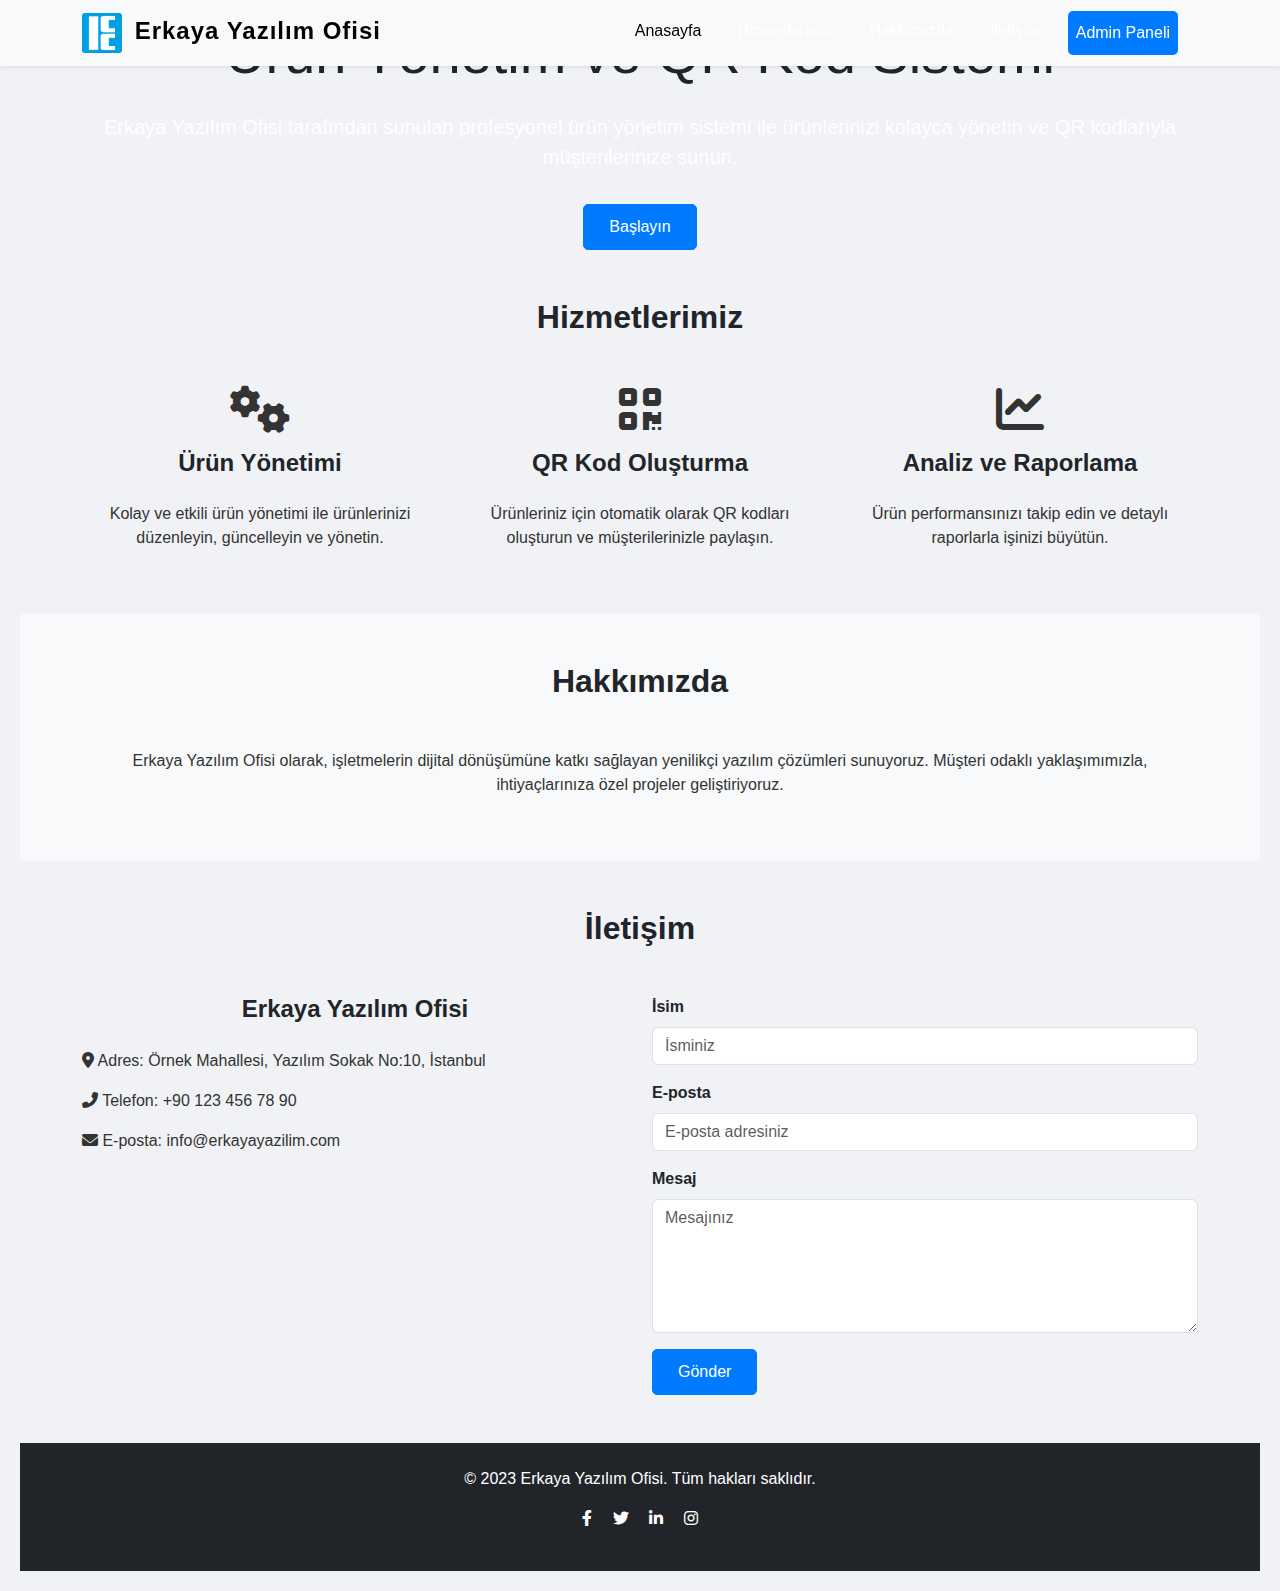
<file: anasayfa.html>
<!DOCTYPE html>
<html lang="tr">
<head>
    <meta charset="UTF-8">
    <title>Erkaya Yazılım Ofisi - Ürün Yönetim Sistemi</title>

    <link rel="icon" href="erkayalogo.png" type="image/x-icon">
    <meta name="viewport" content="width=device-width, initial-scale=1.0">
    <!-- Bootstrap CSS ve İkonlar -->
    <link href="https://cdn.jsdelivr.net/npm/bootstrap@5.3.0/dist/css/bootstrap.min.css" rel="stylesheet">
    <!-- Özel Stil Dosyası -->
    <link rel="stylesheet" href="styles.css">
    <!-- Font Awesome -->
    <link rel="stylesheet" href="https://cdnjs.cloudflare.com/ajax/libs/font-awesome/6.0.0-beta3/css/all.min.css" />
</head>
<body>

    <!-- Navbar -->
    <nav class="navbar navbar-expand-lg navbar-light bg-light fixed-top shadow-sm">
        <div class="container">
            <a class="navbar-brand" href="#">
                <img src="erkayalogo.png" alt="Logo" style="border-radius: 3px; width: 100px; width: 40px; height: 40px; margin-right: 5px;">
                Erkaya Yazılım Ofisi
            </a>
            
            <button class="navbar-toggler" type="button" data-bs-toggle="collapse" data-bs-target="#navbarNav">
                <span class="navbar-toggler-icon"></span>
            </button>
            <div class="collapse navbar-collapse justify-content-end" id="navbarNav">
                <ul class="navbar-nav">
                    <li class="nav-item">
                        <a class="nav-link active" href="#">Anasayfa</a>
                    </li>
                    <li class="nav-item">
                        <a class="nav-link" href="#services">Hizmetlerimiz</a>
                    </li>
                    <li class="nav-item">
                        <a class="nav-link" href="#about">Hakkımızda</a>
                    </li>
                    <li class="nav-item">
                        <a class="nav-link" href="#contact">İletişim</a>
                    </li>
                    <li class="nav-item">
                        <a class="nav-link btn btn-primary text-white" href="admin.html">Admin Paneli</a>
                    </li>
                </ul>
            </div>
        </div>
    </nav>

    <!-- Banner Bölümü -->
    <section class="banner d-flex align-items-center text-center text-white">
        <div class="container">
            <h1 class="display-4">Ürün Yönetim ve QR Kod Sistemi</h1>
            <p class="lead">Erkaya Yazılım Ofisi tarafından sunulan profesyonel ürün yönetim sistemi ile ürünlerinizi kolayca yönetin ve QR kodlarıyla müşterilerinize sunun.</p>
            <a href="admin.html" class="btn btn-primary btn-lg mt-3">Başlayın</a>
        </div>
    </section>

    <!-- Hizmetlerimiz Bölümü -->
    <section id="services" class="py-5">
        <div class="container">
            <h2 class="text-center mb-5">Hizmetlerimiz</h2>
            <div class="row">
                <!-- Hizmet 1 -->
                <div class="col-md-4 text-center">
                    <i class="fas fa-cogs fa-3x mb-3"></i>
                    <h4>Ürün Yönetimi</h4>
                    <p>Kolay ve etkili ürün yönetimi ile ürünlerinizi düzenleyin, güncelleyin ve yönetin.</p>
                </div>
                <!-- Hizmet 2 -->
                <div class="col-md-4 text-center">
                    <i class="fas fa-qrcode fa-3x mb-3"></i>
                    <h4>QR Kod Oluşturma</h4>
                    <p>Ürünleriniz için otomatik olarak QR kodları oluşturun ve müşterilerinizle paylaşın.</p>
                </div>
                <!-- Hizmet 3 -->
                <div class="col-md-4 text-center">
                    <i class="fas fa-chart-line fa-3x mb-3"></i>
                    <h4>Analiz ve Raporlama</h4>
                    <p>Ürün performansınızı takip edin ve detaylı raporlarla işinizi büyütün.</p>
                </div>
            </div>
        </div>
    </section>

    <!-- Hakkımızda Bölümü -->
    <section id="about" class="py-5 bg-light">
        <div class="container">
            <h2 class="text-center mb-5">Hakkımızda</h2>
            <p class="text-center">Erkaya Yazılım Ofisi olarak, işletmelerin dijital dönüşümüne katkı sağlayan yenilikçi yazılım çözümleri sunuyoruz. Müşteri odaklı yaklaşımımızla, ihtiyaçlarınıza özel projeler geliştiriyoruz.</p>
        </div>
    </section>

    <!-- İletişim Bölümü -->
    <section id="contact" class="py-5">
        <div class="container">
            <h2 class="text-center mb-5">İletişim</h2>
            <div class="row">
                <div class="col-md-6">
                    <h4>Erkaya Yazılım Ofisi</h4>
                    <p><i class="fas fa-map-marker-alt"></i> Adres: Örnek Mahallesi, Yazılım Sokak No:10, İstanbul</p>
                    <p><i class="fas fa-phone-alt"></i> Telefon: +90 123 456 78 90</p>
                    <p><i class="fas fa-envelope"></i> E-posta: info@erkayayazilim.com</p>
                </div>
                <div class="col-md-6">
                    <form>
                        <div class="mb-3">
                            <label for="name" class="form-label">İsim</label>
                            <input type="text" class="form-control" id="name" placeholder="İsminiz">
                        </div>
                        <div class="mb-3">
                            <label for="email" class="form-label">E-posta</label>
                            <input type="email" class="form-control" id="email" placeholder="E-posta adresiniz">
                        </div>
                        <div class="mb-3">
                            <label for="message" class="form-label">Mesaj</label>
                            <textarea class="form-control" id="message" rows="5" placeholder="Mesajınız"></textarea>
                        </div>
                        <button type="submit" class="btn btn-primary">Gönder</button>
                    </form>
                </div>
            </div>
        </div>
    </section>

    <!-- Footer Bölümü -->
    <footer class="py-4 bg-dark text-white text-center">
        <div class="container">
            <p>© 2023 Erkaya Yazılım Ofisi. Tüm hakları saklıdır.</p>
            <p>
                <a href="#" class="text-white me-3"><i class="fab fa-facebook-f"></i></a>
                <a href="#" class="text-white me-3"><i class="fab fa-twitter"></i></a>
                <a href="#" class="text-white me-3"><i class="fab fa-linkedin-in"></i></a>
                <a href="#" class="text-white"><i class="fab fa-instagram"></i></a>
            </p>
        </div>
    </footer>

    <!-- Bootstrap JS ve Bağımlılıkları -->
    <script src="https://cdn.jsdelivr.net/npm/bootstrap@5.3.0/dist/js/bootstrap.bundle.min.js"></script>
</body>
</html>
</file>
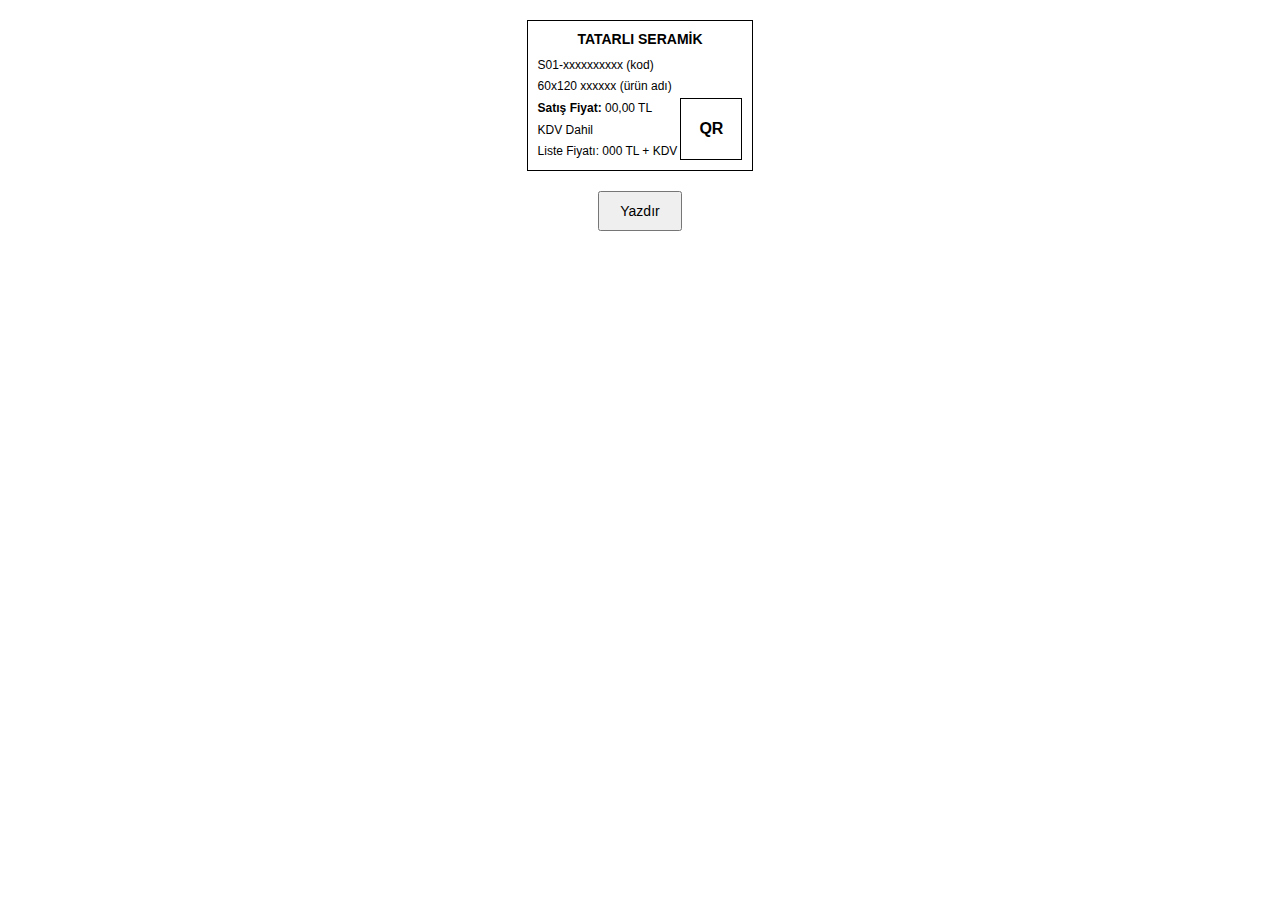
<file: etiketbaski.html>
<!DOCTYPE html>
<html lang="tr">
<head>
    <meta charset="UTF-8">
    <meta name="viewport" content="width=device-width, initial-scale=1.0">
    <title>Yatay Etiket Baskı</title>
    <style>
        body {
            font-family: Arial, sans-serif;
            display: flex;
            flex-direction: column;
            align-items: center;
            justify-content: center;
            margin: 0;
            padding: 20px;
        }

        .etiket {
            width: 6cm;
            height: 4cm;
            border: 1px solid black;
            font-size: 12px;
            position: relative;
            padding: 10px;
            box-sizing: border-box;
            display: flex;
            flex-direction: column;
            justify-content: space-between;
        }

        .etiket .title {
            font-weight: bold;
            font-size: 14px;
            text-align: center;
            margin-bottom: 5px;
        }

        .etiket .content {
            margin: 2px 0;
        }

        .etiket .qr {
            font-weight: bold;
            font-size: 16px;
            text-align: center;
            border: 1px solid black;
            padding: 5px;
            width: 50px;
            height: 50px;
            display: flex;
            justify-content: center;
            align-items: center;
            position: absolute;
            bottom: 10px;
            right: 10px;
        }

        button {
            margin-top: 20px;
            padding: 10px 20px;
            font-size: 14px;
            cursor: pointer;
        }

        /* Baskıda yalnızca etiketi göster ve içeriğini görünür yap */
        @media print {
            body * {
                visibility: hidden;
            }
            .etiket, .etiket * {
                visibility: visible;
            }
            .etiket {
                position: absolute;
                top: 0;
                left: 0;
                margin: auto;
            }
            button {
                display: none;
            }
        }
    </style>
</head>
<body>
    <div class="etiket">
        <div class="title">TATARLI SERAMİK</div>
        <div class="content">S01-xxxxxxxxxx (kod)</div>
        <div class="content">60x120 xxxxxx (ürün adı)</div>
        <div class="content"><strong>Satış Fiyat:</strong> 00,00 TL</div>
        <div class="content">KDV Dahil</div>
        <div class="content">Liste Fiyatı: 000 TL + KDV</div>
        <div class="qr">QR</div>
    </div>
    <button onclick="window.print()">Yazdır</button>
</body>
</html>
</file>
<file: styles.css>
/* Genel Stil Ayarları */
body {
    /* Yazı tipi ailesi olarak Roboto sans-serif seçiliyor */
    font-family: 'Roboto', sans-serif;
    /* Sayfanın arka plan rengi */
    background-color: #f0f2f5;
    /* Sayfa dış boşlukları kaldırılıyor */
    margin: 0;
    /* Sayfa iç boşluğu 20px olarak ayarlanıyor */
    padding: 20px;
    /* Yazı rengini koyu gri olarak belirliyoruz */
    color: #333;
}

/* Navbar Stil Ayarları */
.navbar {
    /* Navbar arka plan rengini koyu gri olarak belirliyoruz */
    background-color: #343a40;
    /* Navbar'a hafif bir gölge ekliyoruz */
    box-shadow: 0 4px 6px rgba(0, 0, 0, 0.1);
}

.navbar-brand {
    /* Navbar markasının kalınlığını artırıyoruz */
    font-weight: 700;
    /* Navbar markasının yazı boyutunu 1.5em yapıyoruz */
    font-size: 1.5em;
    /* Harf aralığını artırıyoruz */
    letter-spacing: 1px;
}

.navbar .nav-link {
    /* Navbar'daki linklerin rengini beyaz yapıyoruz */
    color: #ffffff;
    /* Linkler arasına sağdan 20px boşluk bırakıyoruz */
    margin-right: 20px;
    /* Renk değişimini yumuşak bir geçişle yapıyoruz */
    transition: color 0.3s;
}

.navbar .nav-link:hover {
    /* Hover (üzerine gelindiğinde) renk değişimini açık gri yapıyoruz */
    color: #adb5bd;
}

/* Başlıklar */
h1, h3, h4 {
    /* Başlıkları ortalıyoruz */
    text-align: center;
    /* Başlık altındaki boşluğu 25px olarak ayarlıyoruz */
    margin-bottom: 25px;
    /* Başlık metin rengini koyu gri yapıyoruz */
    color: #212529;
    /* Başlık yazısını kalın yapıyoruz */
    font-weight: 700;
}

h2, h4 {
    /* h2 ve h4 başlıklarının rengi ve ağırlığını belirliyoruz */
    color: #212529;
    font-weight: 600;
}

/* Butonlar */
.btn {
    /* Buton yazı boyutunu 1em yapıyoruz */
    font-size: 1em;
    /* Buton içindeki boşlukları belirliyoruz */
    padding: 10px 25px;
    /* Buton kenarlarını yuvarlıyoruz */
    border-radius: 5px;
    /* Buton arka plan renginin değişimi ve dönüşüme geçiş ekliyoruz */
    transition: background-color 0.3s, transform 0.3s;
}

.btn-primary {
    /* Primary butonun arka plan ve border rengini belirliyoruz */
    background-color: #007bff;
    border-color: #007bff;
}

.btn-primary:hover {
    /* Primary buton hover durumunda arka plan ve border rengini değiştiriyoruz */
    background-color: #0056b3;
    border-color: #004085;
    /* Butonun yukarı doğru hafifçe hareket etmesini sağlıyoruz */
    transform: translateY(-2px);
}

.btn-secondary {
    /* Secondary butonun arka plan ve border rengini belirliyoruz */
    background-color: #6c757d;
    border-color: #6c757d;
}

.btn-secondary:hover {
    /* Secondary buton hover durumunda arka plan ve border rengini değiştiriyoruz */
    background-color: #5a6268;
    border-color: #545b62;
    /* Butonun yukarı doğru hafifçe hareket etmesini sağlıyoruz */
    transform: translateY(-2px);
}

.btn-success {
    /* Success butonun arka plan ve border rengini belirliyoruz */
    background-color: #28a745;
    border-color: #28a745;
}

.btn-success:hover {
    /* Success buton hover durumunda arka plan ve border rengini değiştiriyoruz */
    background-color: #218838;
    border-color: #1e7e34;
    /* Butonun yukarı doğru hafifçe hareket etmesini sağlıyoruz */
    transform: translateY(-2px);
}

.btn-danger {
    /* Danger butonun arka plan ve border rengini belirliyoruz */
    background-color: #dc3545;
    border-color: #dc3545;
}

.btn-danger:hover {
    /* Danger buton hover durumunda arka plan ve border rengini değiştiriyoruz */
    background-color: #c82333;
    border-color: #bd2130;
    /* Butonun yukarı doğru hafifçe hareket etmesini sağlıyoruz */
    transform: translateY(-2px);
}

.btn-outline-secondary {
    /* Outline secondary butonun arka planını transparan yapıyoruz ve border rengini belirliyoruz */
    background-color: transparent;
    border-color: #6c757d;
    color: #6c757d;
}

.btn-outline-secondary:hover {
    /* Outline secondary buton hover durumunda arka planı dolduruyoruz ve yazı rengini beyaz yapıyoruz */
    background-color: #6c757d;
    color: #fff;
    /* Butonun yukarı doğru hafifçe hareket etmesini sağlıyoruz */
    transform: translateY(-2px);
}

/* Form Etiketleri */
.form-label {
    /* Form etiketlerinin yazı kalınlığını artırıyoruz */
    font-weight: 600;
    /* Form etiketlerinin yazı rengini koyu gri yapıyoruz */
    color: #212529;
}

/* Progress Bar */
.progress {
    /* Progress bar yüksekliğini 1.5rem olarak ayarlıyoruz */
    height: 1.5rem;
    /* Progress bar köşe yuvarlamalarını belirliyoruz */
    border-radius: 0.25rem;
}

.progress-bar {
    /* Progress bar yazı boyutunu ayarlıyoruz */
    font-size: 1rem;
    /* Progress bar satır yüksekliğini ayarlıyoruz */
    line-height: 1.5rem;
    /* Progress bar yazı rengini beyaz yapıyoruz */
    color: #fff;
    /* Yazıyı ortalıyoruz */
    text-align: center;
    /* Progress bar'ın arka plan rengini primary buton rengine eşitliyoruz */
    background-color: #007bff;
}

/* Feature Bölümü */
.feature {
    /* Feature bölümlerinin kenarlığını ve arka plan rengini belirliyoruz */
    border: 1px solid #dee2e6;
    background-color: #fff;
    /* İç boşlukları ve dış boşlukları ayarlıyoruz */
    padding: 20px;
    margin-bottom: 20px;
    /* Kenarları yuvarlatıyoruz */
    border-radius: 10px;
    /* Position relative yaparak içindeki elementlerin pozisyonunu kontrol ediyoruz */
    position: relative;
    /* Hafif bir gölge ekliyoruz */
    box-shadow: 0 2px 4px rgba(0, 0, 0, 0.05);
}

.feature h5 {
    /* Başlıkların üst boşluğunu kaldırıyoruz */
    margin-top: 0;
    /* Yazıyı kalın yapıyoruz */
    font-weight: 600;
    /* Yazı rengini koyu gri yapıyoruz */
    color: #212529;
}

.remove-feature-btn {
    /* Özellik kaldırma butonunu pozisyonluyoruz */
    position: absolute;
    top: 15px;
    right: 15px;
    /* Butonun arka planını transparan yapıyoruz */
    background-color: transparent;
    /* Butonun kenarlığını kaldırıyoruz */
    border: none;
    /* Yazı rengini danger buton rengine eşitliyoruz */
    color: #dc3545;
    /* Buton font boyutunu belirliyoruz */
    font-size: 1.2rem;
    /* Butonun tıklanabilir olmasını sağlıyoruz */
    cursor: pointer;
    /* Renk değişimini yumuşak bir geçişle yapıyoruz */
    transition: color 0.3s;
}

.remove-feature-btn:hover {
    /* Hover durumunda buton rengini daha koyu yapıyoruz */
    color: #a71d2a;
}

/* Tablo Stil Ayarları */
.table td, .table th {
    /* Tablo hücrelerinin dikey hizalamasını ortala yapıyoruz */
    vertical-align: middle;
}

.table th {
    /* Tablo başlıklarının arka plan rengini açık gri yapıyoruz */
    background-color: #f8f9fa;
    /* Tablo başlıklarının yazı rengini koyu gri yapıyoruz */
    color: #495057;
    /* Yazı kalınlığını artırıyoruz */
    font-weight: 600;
}

.action-buttons button {
    /* Action butonları arasına sağdan 5px boşluk bırakıyoruz */
    margin-right: 5px;
}

/* Telefon Önizleme */
.phone-preview {
    /* Telefon önizleme kutusunun genişliğini ve yüksekliğini belirliyoruz */
    width: 320px;
    height: 640px;
    /* Telefon çerçevesi için kenar kalınlığını ve rengini belirliyoruz */
    border: 16px #333 solid;
    border-top: 60px #333 solid;
    border-bottom: 60px #333 solid;
    /* Köşeleri yuvarlatıyoruz */
    border-radius: 36px;
    /* Ortalamak için otomatik kenar boşluğu */
    margin: 0 auto;
    /* Taşmayı gizliyoruz */
    overflow: hidden;
    /* Telefon arka plan rengini beyaz yapıyoruz */
    background-color: #fff;
    /* Position relative yapıyoruz */
    position: relative;
    /* Hafif bir gölge ekliyoruz */
    box-shadow: 0 4px 10px rgba(0, 0, 0, 0.1);
}

.phone-screen {
    /* Telefon ekranının genişliğini ve yüksekliğini belirliyoruz */
    width: 100%;
    height: 100%;
    /* Dikey taşmayı kontrol ediyoruz */
    overflow-y: auto;
    /* Ekran arka plan rengini belirliyoruz */
    background-color: #f0f2f5;
}

/* Header ve Footer */
.header {
    /* Header arka plan rengini koyu gri yapıyoruz */
    background-color: #343a40;
    /* Header içindeki padding ayarı */
    padding: 20px 30px;
    /* Yazı rengini beyaz yapıyoruz */
    color: #fff;
    /* Header içindeki öğeleri yan yana ve aralarındaki boşluğu belirliyoruz */
    display: flex;
    justify-content: space-between;
    align-items: center;
}

.header .logo {
    /* Logo yüksekliğini sınırlıyoruz */
    max-height: 50px;
    /* Hover etkisi için geçiş ekliyoruz */
    transition: transform 0.3s;
}

.header .logo:hover {
    /* Logo üzerine gelindiğinde büyütüyoruz */
    transform: scale(1.1);
}

.header .contact-info p {
    /* Contact info paragraflarının boşluğunu sıfırlıyoruz */
    margin: 0;
    /* Yazı boyutunu ayarlıyoruz */
    font-size: 0.9rem;
}

.footer {
    /* Footer arka plan rengini açık gri yapıyoruz */
    background-color: #f8f9fa;
    /* Footer içindeki padding ayarı */
    padding: 15px 20px;
    /* Yazıyı ortalıyoruz */
    text-align: center;
    /* Yazı boyutunu ayarlıyoruz */
    font-size: 0.85rem;
    /* Yazı rengini koyu gri yapıyoruz */
    color: #6c757d;
    /* Üst boşluk ekliyoruz */
    margin-top: 30px;
    /* Üst kenara çizgi ekliyoruz */
    border-top: 1px solid #dee2e6;
}

.footer .contact-info p {
    /* Footer contact info paragraflarının boşluğunu ayarlıyoruz */
    margin: 5px 0;
}

/* Carousel */
.carousel-item img {
    /* Carousel içindeki resimlerin maksimum yüksekliğini belirliyoruz */
    max-height: 220px;
    /* Resimlerin taşmasını engelliyoruz */
    object-fit: cover;
    /* Resim genişliğini yüzde 100 yapıyoruz */
    width: 100%;
    /* Resim köşelerini yuvarlatıyoruz */
    border-radius: 10px;
    /* Hover etkisi için geçiş ekliyoruz */
    transition: transform 0.3s;
}

.carousel-item img:hover {
    /* Resim üzerine gelindiğinde büyütüyoruz */
    transform: scale(1.05);
}

/* Ürün Detayları */
.product-details h2 {
    /* Ürün detay başlığının font boyutunu ayarlıyoruz */
    font-size: 1.8rem;
    /* Başlık alt boşluğu ayarlıyoruz */
    margin-bottom: 15px;
    /* Yazıyı kalın yapıyoruz */
    font-weight: 700;
    /* Yazıyı ortalıyoruz */
    text-align: center;
    /* Yazı rengini koyu gri yapıyoruz */
    color: #212529;
}

.price {
    /* Fiyatın font boyutunu ve rengini belirliyoruz */
    font-size: 1.4rem;
    color: #28a745;
    /* Alt boşluk ekliyoruz */
    margin-bottom: 25px;
    /* Yazıyı kalın yapıyoruz */
    font-weight: 700;
    /* Yazıyı ortalıyoruz */
    text-align: center;
}

.price del {
    /* Eski fiyatın rengini açık gri yapıyoruz */
    color: #6c757d;
    /* Eski fiyatın font boyutunu ayarlıyoruz */
    font-size: 1rem;
}

.features th {
    /* Özellik tablosundaki başlık hücrelerinin genişliğini ayarlıyoruz */
    width: 40%;
}

.features th, .features td {
    /* Özellik tablosundaki başlık ve veri hücrelerinin yazı boyutunu ayarlıyoruz */
    font-size: 0.9rem;
}

.description {
    /* Ürün açıklamasının yazı boyutunu ve satır yüksekliğini belirliyoruz */
    font-size: 1rem;
    line-height: 1.6;
    /* Yazı rengini koyu gri yapıyoruz */
    color: #495057;
    /* Arka plan rengini açık gri yapıyoruz */
    background-color: #e9ecef;
    /* İç boşluk ekliyoruz */
    padding: 15px;
    /* Köşeleri yuvarlatıyoruz */
    border-radius: 10px;
    /* Alt boşluk ekliyoruz */
    margin-bottom: 25px;
}

.product-link a {
    /* Ürün linklerinin yazı rengini mavi yapıyoruz */
    color: #007bff;
    /* Yazı alt çizgisi kaldırıyoruz */
    text-decoration: none;
    /* Yazıyı biraz kalın yapıyoruz */
    font-weight: 500;
}

.product-link a:hover {
    /* Link üzerine gelindiğinde alt çizgi ekliyoruz */
    text-decoration: underline;
}

/* Sosyal Medya Paylaşım Butonları */
.social-share a {
    /* Sosyal medya ikonlarının arasına sağdan ve soldan 10px boşluk bırakıyoruz */
    margin: 0 10px;
    /* İkon boyutunu ayarlıyoruz */
    font-size: 1.8rem;
    /* İkon rengini koyu gri yapıyoruz */
    color: #495057;
    /* Renk değişimini yumuşak bir geçişle yapıyoruz */
    transition: color 0.3s;
}

.social-share a:hover {
    /* İkon üzerine gelindiğinde mavi yapıyoruz */
    color: #007bff;
}
/* Genel Stil Ayarları */

/* Etiket Önizleme Başlığı */
.label-preview h4 {
    text-align: center; /* Etiket başlığını ortalıyoruz */
    margin-top: 0px;
    margin-bottom: 0px;
    color: #000000; /* Başlık rengini siyah yapıyoruz */
    font-size: 60px; /* Başlık yazı boyutunu ayarlıyoruz */
}

/* Etiket Stilleri */
.custom-label {
    position: relative; /* İçeriklerin konumlandırılması için relative yapıyoruz */
    font-family: 'Roboto', sans-serif; /* Etiket içeriği için Roboto fontunu kullanıyoruz */
    width: 1100px;   /* Etiket genişliğini 1400px yapıyoruz */
    height: 880px;   /* Etiket yüksekliğini 900px yapıyoruz */
    border: 2px solid #dee2e6; /* Etiketin kenarlığını gri yapıyoruz */
    background-color: transparent;  /* Etiket arka planını beyaz yapıyoruz */
    margin: 0 auto; /* Etiketi ortalıyoruz */
    text-align: left; /* Metni sola hizalıyoruz */
    overflow: hidden; /* Taşan içeriği gizliyoruz */
    border-radius: 10px; /* Etiket köşelerini 10px yuvarlatıyoruz */
    box-shadow: 0 2px 4px rgba(0, 0, 0, 0.1); /* Etikete hafif gölge efekti ekliyoruz */
    padding: 0px; /* Etiket içindeki boşlukları ayarlıyoruz */
    box-sizing: border-box; /* Box modelini border-box olarak ayarlıyoruz */
    display: flex; /* İçeriği esnek kutu modeliyle düzenliyoruz */
    flex-direction: column; /* İçeriği dikeyde hizalıyoruz */
    justify-content: space-between; /* İçeriği dikeyde aralıklı yapıyoruz */
    font-size: 70px; /* Metin font boyutunu ayarlıyoruz */
    margin-left: 30px; /* Sol marjı 30px yapıyoruz */
    
}

/* Etiket Üst Başlığı */
.label-header {
    background-color: #000000; /* Etiketin üst kısmının arka planını siyah yapıyoruz */
    color: #fff; /* Üst kısımdaki metin rengini beyaz yapıyoruz */
    text-align: center; /* Metni ortalıyoruz */
    font-size: 90px; /* Metin font boyutunu ayarlıyoruz */
    font-weight: bold; /* Metni kalın yapıyoruz */
    padding: 0px 0; /* Üst kısım iç dolgusunu kaldırıyoruz */
}


/* Orta Kısım (Ürün Bilgileri) */
.label-middle {
    display: flex; /* İçeriği esnek kutu modeliyle düzenliyoruz */
    flex-direction: column; /* İçeriği dikeyde hizalıyoruz */
    align-items: flex-start; /* İçeriği sola hizalıyoruz */
    font-size: 70px; /* Yazı boyutunu ayarlıyoruz */
    line-height: 1; /* Satır yüksekliğini ayarlıyoruz */
    margin-left: 30px;
    border-bottom: 3px solid #000;

}

/* Ürün Bilgileri */
.product-info {
    width: 100%;
}

.product-code,
.product-name {
    margin: 0; /* Ürün kodu ve adının üst-alt boşluklarını kaldırıyoruz */
    font-weight: 600; /* Metinleri biraz daha kalın yapıyoruz */
    text-align: left; /* Metni sola hizalıyoruz */
    margin-left: 40px;
}

/* Ürün Adı İki Satırda */
.product-name {
    white-space: normal; /* Metnin iki satırda görünmesini sağlıyoruz */
    word-wrap: break-word; /* Uzun kelimelerin kırılmasını sağlıyoruz */
}

/* Alt Kısım (Fiyatlar ve QR Kod) */
.label-footer {
    margin-left: 50px; /* Sol marjı kaldırıyoruz */
    display: flex; /* İçeriği esnek kutu modeliyle düzenliyoruz */
    justify-content: space-between; /* İçeriği yatayda aralıklı yapıyoruz */
    align-items: center; /* İçeriği dikeyde ortalıyoruz */
    width: 100%;
}

/* Fiyatlar Kapsayıcı */
.price-container {
    display: flex; /* Fiyatları esnek kutu modeliyle düzenliyoruz */
    flex-direction: column; /* Fiyatları dikeyde (alt alta) hizalıyoruz */
    align-items: flex-start; /* Fiyatları sola hizalıyoruz */
    gap: 10px; /* Fiyatlar arasında 10px boşluk bırakıyoruz */
}

/* Satış Fiyatı Başlığı */
.price-title {
    display: block; /* Blok seviyesinde eleman olarak ayarlıyoruz */
    font-size: 50px; /* Yazı boyutunu ayarlıyoruz */
    color: #212529; /* Yazı rengini koyu gri yapıyoruz */
    text-decoration: underline; /* Altını çiziyoruz */
    margin-bottom: 5px; /* Başlık ile fiyat arasında 5px boşluk bırakıyoruz */
}

/* Satış Fiyatı Bölümü */
.sales-price {
    font-size: 70px; /* Fiyatın yazı boyutunu ayarlıyoruz */
    color: #000000;   /* Yazı rengini koyu gri yapıyoruz */
}

/* Liste Fiyatı Bölümü */
.list-price {
    font-size: 60px; /* Yazı boyutunu ayarlıyoruz */
    color: #000000;   /* Yazı rengini koyu gri yapıyoruz */
}

.list-price strong {
    color: #000000; /* Liste fiyatını siyah yapıyoruz */
}

/* QR Kod Bölümü */
.qr-code {
    width: 400px;      /* QR kod kutusunun genişliğini ayarlıyoruz */
    height: 400px;     /* QR kod kutusunun yüksekliğini ayarlıyoruz */
    border: 1px solid #000000; /* Kenarlığı siyah yapıyoruz */
    background: transparent;  /* Arka plan rengini beyaz yapıyoruz */
    display: flex;     
    align-items: center; /* Dikeyde ortalıyoruz */
    justify-content: center; /* Yatayda ortalıyoruz */
    box-sizing: border-box; /* Box modelini border-box olarak ayarlıyoruz */
    margin-bottom: 30px; /* QR kod kutusunun altına 30px boşluk ekliyoruz */
    margin-right: 80px;
}

/* QR Kod Canvas Ayarı */
#labelQRCode canvas {
    width: 100% !important; /* QR kod canvasının genişliğini %100 yapıyoruz */
    height: 100% !important; /* QR kod canvasının yüksekliğini %100 yapıyoruz */
}

/* Responsive Ayarlar */
@media (max-width: 767.98px) {
    .custom-label {
        width: 100%;   /* Mobilde etiket genişliğini yüzde 100 yapıyoruz */
        height: auto;  /* Mobilde etiket yüksekliğini otomatik yapıyoruz */
        padding: 20px; /* Mobilde iç boşlukları azaltıyoruz */
        margin-left: 0; /* Sol marjı kaldırıyoruz */
    }
    
    .qr-code {
        width: 200px;  /* Mobilde QR kod genişliğini küçültüyoruz */
        height: 200px; /* Mobilde QR kod yüksekliğini küçültüyoruz */
    }

    .label-footer {
        flex-direction: column; /* Mobilde footer içeriğini dikeyde hizalıyoruz */
        align-items: center; /* İçeriği ortalıyoruz */
        gap: 20px; /* Footer içeriği arasına boşluk ekliyoruz */
    }

    .price-container {
        align-items: center; /* Fiyatları ortalıyoruz */
    }

    .price-title {
        font-size: 24px; /* Mobilde başlık yazı boyutunu küçültüyoruz */
    }

    .sales-price {
        font-size: 24px; /* Mobilde fiyat yazı boyutunu küçültüyoruz */
    }

    .list-price {
        font-size: 30px; /* Mobilde liste fiyatı yazı boyutunu küçültüyoruz */
    }
}
</file>
